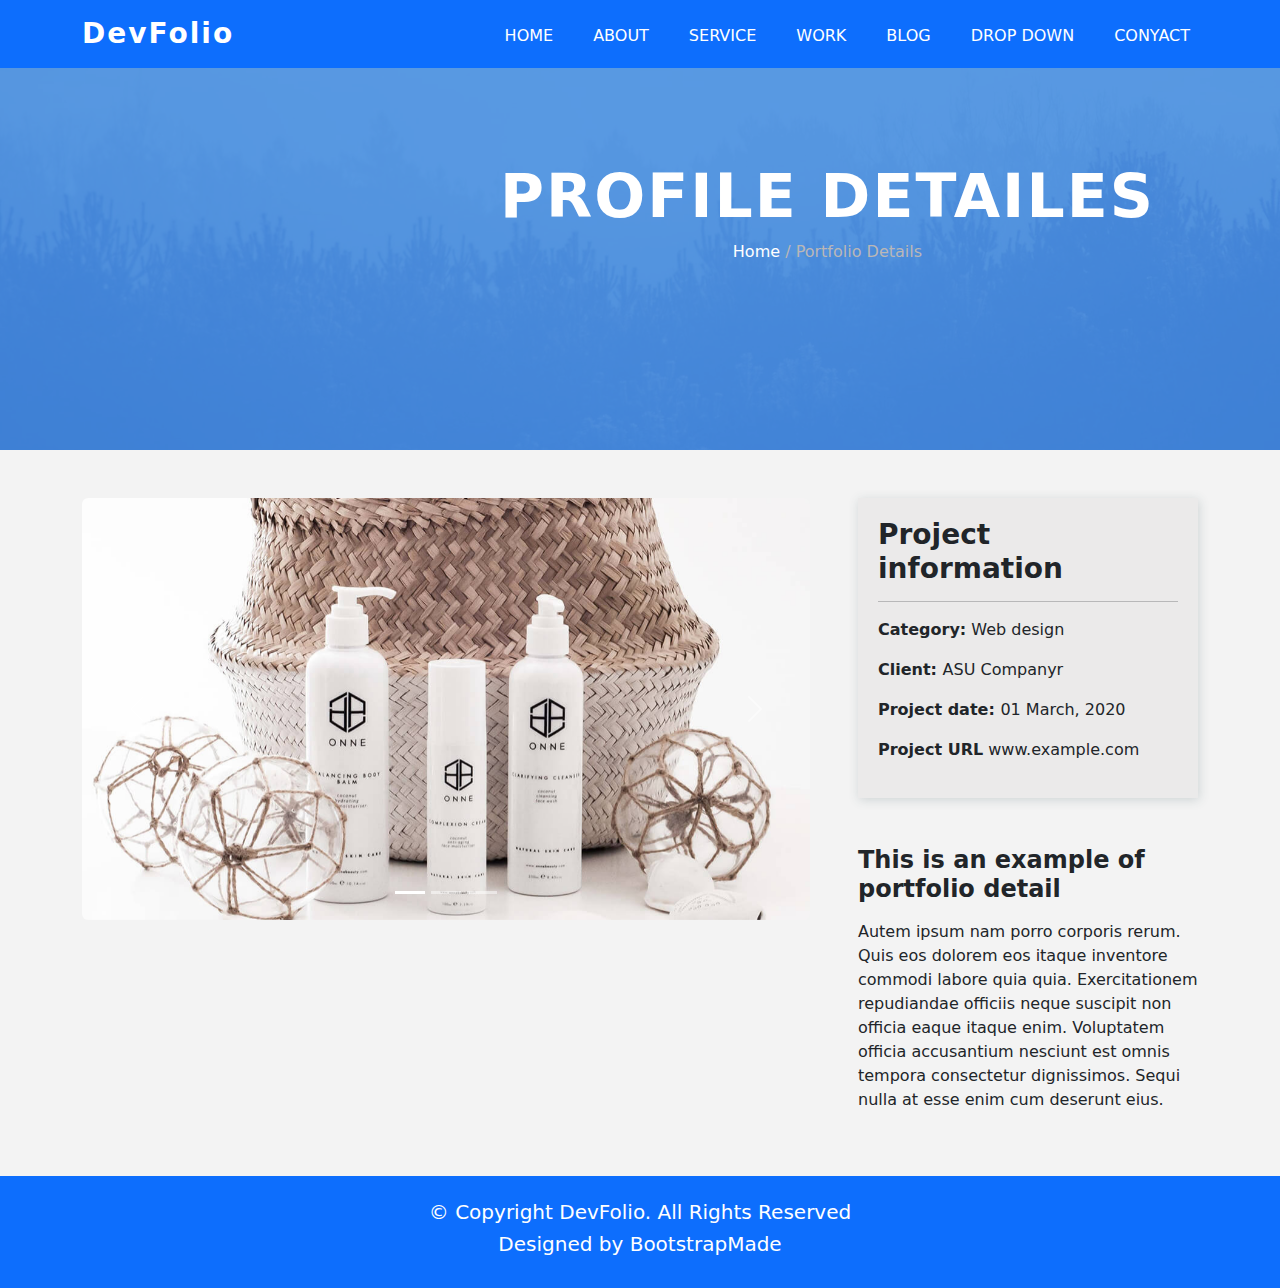
<file: css&detal/detailes.html>
<!DOCTYPE html>
<html lang="en">
  <head>
    <meta charset="UTF-8" />
    <meta name="viewport" content="width=device-width, initial-scale=1.0" />
    <link
      href="https://cdn.jsdelivr.net/npm/bootstrap@5.3.3/dist/css/bootstrap.min.css"
      rel="stylesheet"
      integrity="sha384-QWTKZyjpPEjISv5WaRU9OFeRpok6YctnYmDr5pNlyT2bRjXh0JMhjY6hW+ALEwIH"
      crossorigin="anonymous"
    />
    <link rel="stylesheet" href="style.css" />
    <title>Document</title>
  </head>
  <body>
    <nav
      class="navbar navbar-expand-lg bg-primary fixed-top"
      data-bs-theme="dark"
    >
      <div class="container">
        <a class="navbar-brand fs-3 logo" href="#">DevFolio</a
        ><button
          class="navbar-toggler"
          type="button"
          data-bs-toggle="collapse"
          data-bs-target="#navbarSuccessExample"
          aria-label="Toggle navigation"
        >
          <span class="navbar-toggler-icon"></span>
        </button>
        <div class="collapse navbar-collapse" id="navbarSuccessExample">
          <ul class="navbar-nav ms-auto mb-2 mb-lg-0 text-white">
            <li class="nav-item">
              <a class="nav-link" aria-current="page" href="#">HOME</a>
            </li>

            <li class="nav-item ms-4">
              <a class="nav-link" href="#">ABOUT</a>
            </li>
            <li class="nav-item ms-4">
              <a class="nav-link" href="#">SERVICE</a>
            </li>
            <li class="nav-item ms-4"><a class="nav-link" href="#">WORK</a></li>
            <li class="nav-item ms-4"><a class="nav-link" href="#">BLOG</a></li>
            <li class="nav-item ms-4">
              <a class="nav-link" href="#">DROP DOWN</a>
            </li>
            <li class="nav-item ms-4">
              <a class="nav-link" href="#">CONYACT</a>
            </li>
          </ul>
        </div>
      </div>
    </nav>
    <!-- end navbar -->
    <!-- start hero -->
    <section class="hero-dat">
      <div class="backgro w-full">
       
          <div class="contact">
            <h1 class=" ">PROFILE DETAILES</h1>
            <p>Home <span class="text">/ Portfolio Details</span></p>
          </div>
        </div>
      </div>
    </section>


    <!-- end hero -->
    <section class="my-5">
      <div class="container">
        <div class="row g-5">
          <div class="col-md-8">
            <div
              class="carousel slide carousel-fade"
              id="carouselExampleControls"
              data-bs-ride="carousel"
            >
              <div class="carousel-indicators">
                <button
                  class="active"
                  type="button"
                  data-bs-target="#carouselExampleControls"
                  data-bs-slide-to="0"
                  aria-current="true"
                  aria-label="Slide 1"
                ></button>
                <button
                  type="button"
                  data-bs-target="#carouselExampleControls"
                  data-bs-slide-to="1"
                  aria-label="Slide 2"
                ></button>
                <button
                  type="button"
                  data-bs-target="#carouselExampleControls"
                  data-bs-slide-to="2"
                  aria-label="Slide 3"
                ></button>
              </div>
              <div class="carousel-inner rounded">
                <div class="carousel-item active">
                  <img
                    class="d-block w-100"
                    src="../img/portfolio-details-1.jpg"
                    alt="First slide"
                  />
                </div>
                <div class="carousel-item">
                  <img
                    class="d-block w-100"
                    src="../img/portfolio-details-2.jpg"
                    alt="Second slide"
                  />
                </div>
                <div class="carousel-item">
                  <img
                    class="d-block w-100"
                    src="../img/portfolio-details-3.jpg"
                    alt="Third slide"
                  />
                </div>
              </div>
              <button
                class="carousel-control-prev"
                type="button"
                data-bs-target="#carouselExampleControls"
                data-bs-slide="prev"
              >
                <span
                  class="carousel-control-prev-icon"
                  aria-hidden="true"
                ></span>
                <span class="sr-only"></span>
              </button>
              <button
                class="carousel-control-next"
                type="button"
                data-bs-target="#carouselExampleControls"
                data-bs-slide="next"
              >
                <span
                  class="carousel-control-next-icon"
                  aria-hidden="true"
                ></span>
                <span class="sr-only"></span>
              </button>
            </div>
          </div>
          <div class="col-md-4">
            <div class="cart mb-5">
              <h1 class="fs-3 fw-bold">Project information</h1>
              <hr />
              <div>
                <ul class="list p-0">
                  <li class="mb-3">
                    <strong>Category:</strong> <span>Web design</span>
                  </li>
                  <li class="mb-3">
                    <strong>Client: </strong>
                    <span>ASU Companyr</span>
                  </li>
                  <li class="mb-3">
                    <strong>Project date: </strong> <span>01 March, 2020</span>
                  </li>
                  <li class="mb-3">
                    <strong>Project URL</strong> <span> www.example.com</span>
                  </li>
                </ul>
              </div>
            </div>

            <h1 class="mb-3 fs-4 fw-bold">
              This is an example of portfolio detail
            </h1>
            <p class="lead fs-6">
              Autem ipsum nam porro corporis rerum. Quis eos dolorem eos itaque
              inventore commodi labore quia quia. Exercitationem repudiandae
              officiis neque suscipit non officia eaque itaque enim. Voluptatem
              officia accusantium nesciunt est omnis tempora consectetur
              dignissimos. Sequi nulla at esse enim cum deserunt eius.
            </p>
          </div>
        </div>
      </div>
    </section>
    <section class="footer bg-primary p-4  text-center text-white">
        <h1 class="fs-5  " >© Copyright DevFolio. All Rights Reserved</h1>
        <h1 class="fs-5 " >Designed by BootstrapMade </h1>
    </section>

    <script
      src="https://cdn.jsdelivr.net/npm/bootstrap@5.3.3/dist/js/bootstrap.bundle.min.js"
      integrity="sha384-YvpcrYf0tY3lHB60NNkmXc5s9fDVZLESaAA55NDzOxhy9GkcIdslK1eN7N6jIeHz"
      crossorigin="anonymous"
    ></script>
  </body>
</html>
</file>
<file: css&detal/style.css>
/* Option 2: Import via CSS */
@import url("https://cdn.jsdelivr.net/npm/bootstrap-icons@1.3.0/font/bootstrap-icons.css");
body {
  background-color: rgb(243, 243, 243);
}
.logo {
  font-weight: 600;
  letter-spacing: 2px;
}
.navbar-nav .nav-link {
  display: inline-block;
  padding-bottom: 5px;
  position: relative;
  text-decoration: none;
  color: white;
}

.navbar-nav .nav-link::after {
  content: "";
  position: absolute;
  width: 0;
  height: 2px;
  bottom: 0;
  left: 0;
  background-color: white;
  transition: width 0.3s ease;
}

.navbar-nav .nav-link:hover::after {
  width: 100%;
}
/* MJIOJIOJOI */
/* .bi::before, [class^="bi-"]::before, [class*=" bi-"]::before {
  display: inline-block;
  font-family: bootstrap-icons !important;
  font-style: normal;
  font-weight: normal !important;
  font-variant: normal;
  text-transform: none;
  line-height: 1;
  vertical-align: -.125em;
  -webkit-font-smoothing: antialiased;
  -moz-osx-font-smoothing: grayscale;
}
.bi-x::before {
  content: "\f62a";
} */
/* .mobile-nav-toggle {
  color: #fff;
  font-size: 28px;
  cursor: pointer;
  display: none;
  line-height: 0;
  transition: 0.5s;
}
.navbar-mobile .mobile-nav-toggle {
    position: absolute;
    top: 15px;
    right: 15px;
} */
/* @media (max-width: 991px) {
  .mobile-nav-toggle {
      display: block;
  }
} */
/* MJIOJIOJOI */
.hero {
  height: 100vh;
  background: url("../img/hero-bg.jpg") no-repeat center center/cover;
}
.hero-dat {
  height: 50vh;
  background: url("../img/overlay-bg.jpg") no-repeat center center/cover;
}
.backgro {
  background-color: #3e8be4dd;
  width: 100%;
  height: 100%;
  color: white;
  position: relative;
}
.list li {
  list-style: none;
}
.about {
  position: relative;
}
.about:before {
  content: "";
  position: absolute;
  height: 3px;
  background-color: rgb(92, 118, 234);
  width: 100px;
  bottom: -12px;
}

.title .ser {
  font-size: 50px;
}

/* .xx {
  position: relative;
}
.xx:before {
  content: "";
  position: absolute;
  height: 3px;
  background-color: rgb(92, 118, 234);
  width: 80px;
  bottom: -50px;
  left: 48%;
} */
.card h1 {
  font-size: 50px;
}
.service-box {
  background-color: #fff;
  padding: 40px 20px;
  border-radius: 25px;
  margin-bottom: 20px;
  text-align: center;
  transition: all 0.3s ease;
}

.service-box .service-ico {
  margin-bottom: 20px;
}

.service-box .ico-circle {
  display: inline-flex;
  align-items: center;
  justify-content: center;
  transition: all 0.3s ease;
}

.ico-circle {
  height: 100px;
  width: 100px;
  font-size: 20px;
  border-radius: 50%;
  box-shadow: 0 0 0 10px #0078ff;
  background-color: white;
  transition: all 0.3s ease;
}

.service-box .ico-circle i {
  font-size: 40px;

  transition: all 0.3s ease;
}

.service-box:hover .ico-circle {
  background-color: #0078ff;
  box-shadow: 0 0 0 10px #b0cff7;
}

.service-box:hover .ico-circle i {
  color: white;
}

.costam {
  background-image: url("../img/counters-bg.jpg");
  background-size: cover;
  background-position: center;
  height: 500px;
}
.overlay {
  background-color: #0077ff8b;
  width: 100%;
  height: 100%;
  color: white;
  position: relative;
}

.costam .box {
  text-align: center;
}
.costam .box .icon {
  padding: 20px;
  height: 200px;
  width: 200px;
  font-size: 20px;
  border-radius: 50%;

  box-shadow: 0 0 0 10px #f7f7f7b1;
}
.costam .box .icon i {
  font-size: 30px;
}

.work {
  background-color: white;
  padding-bottom: 20px;
  box-shadow: 0 0 4px #bab7b7;
  overflow: hidden;
}
.card-img-container {
  overflow: hidden;
}
.card-img-top {
  transition: transform 1s ease-out;
}

.card-img-top:hover {
  transform: scale(1.3);
}

.slider {
  background-image: url("../img/overlay-bg.jpg");
  background-position: center center;
  background-size: cover;
  height: 80vh;
}
.content {
  background-color: #306de7c1;
  width: 100%;
  height: 100%;
  color: white;
}
/* swiper */
.swiper {
  position: relative;
  width: 100%;
  height: 100%;
}

.swiper-slide {
  display: flex;
  flex-direction: column;
  justify-content: center;
  align-items: center;
  text-align: center;
  padding: 20px;
  position: absolute;
  margin-top: 150px;
}

.swiper-slide img {
  width: 150px;
  height: 150px;
  object-fit: cover;
  border-radius: 50%;
}

.avatrimg {
  width: 35px;
}

a {
  text-decoration: none;
  color: #1e1e1e;
}
a:hover {
  color: #07a0e6;
}

.slider2 {
  background-image: url("../img/overlay-bg.jpg");
  background-position: center center;
  background-size: cover;
  height: 100vh;
}
.froms {
  background-color: white;
  position: absolute;
  margin-top: 150px;
  margin-inline: 100px;
  padding: 50px;
}
.icons {
  position: relative;
}

.madia .icons {
  padding-block: 8px;

  border-radius: 50%;

  box-shadow: 0 0 0 3px #1480fb;
}
.madia .icons i {
  font-size: 20px;
}
.footer1 {
  background-color: #0a6ad8;

  box-shadow: 4px 4px 0 3px #07121f;
}

.contact {
  text-align: center;
  position: absolute;
  top: 160px;
  left: 500px;
}
.contact h1 {
  font-size: 60px;
  font-weight: 600;
  letter-spacing: 2px;
}
.contact .text {
  color: #bab7b7;
}
.cart {
  background-color: rgba(235, 234, 234, 0.989);
  padding: 20px;
  box-shadow: 1px 2px 10px rgb(206, 212, 213);
}
</file>
